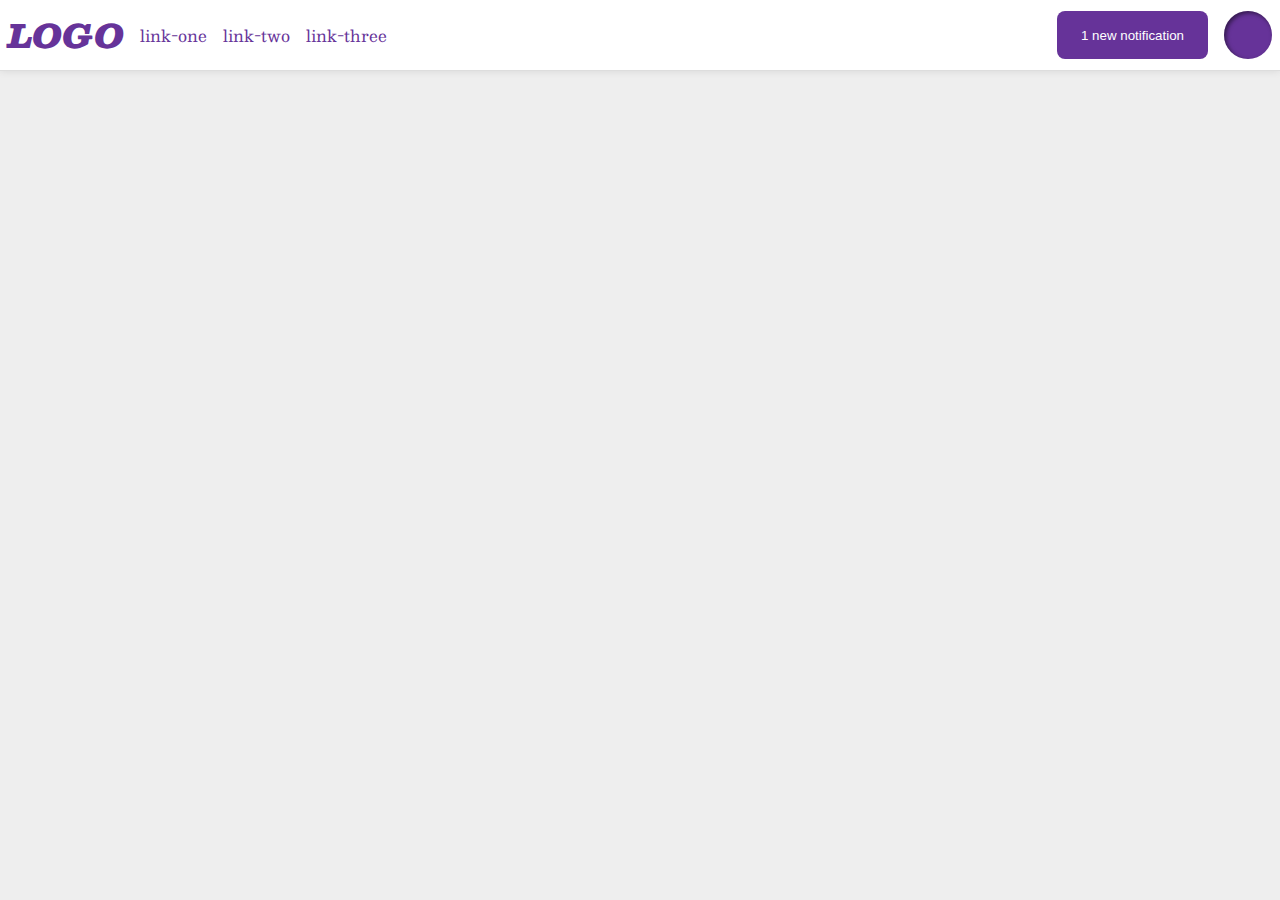
<file: flex/03-flex-header-2/index.html>
<!DOCTYPE html>
<html lang="en">
  <head>
    <meta charset="UTF-8">
    <meta http-equiv="X-UA-Compatible" content="IE=edge">
    <meta name="viewport" content="width=device-width, initial-scale=1.0">
    <title>Flex Header 2</title>
    <link rel="stylesheet" href="style.css">
  </head>
  <body>
    <div class="header">
      <div class="left-links">
        <div class="logo">
          LOGO
        </div>
        <ul class="links">
          <li><a href="https://google.com">link-one</a></li>
          <li><a href="https://google.com">link-two</a></li>
          <li><a href="https://google.com">link-three</a></li>
        </ul>
      </div>
      <div class="right-links">
        <button class="notifications">
          1 new notification
        </button>
        <div class="profile-image"></div>
      </div>
    </div>
  </body>
</html>
</file>
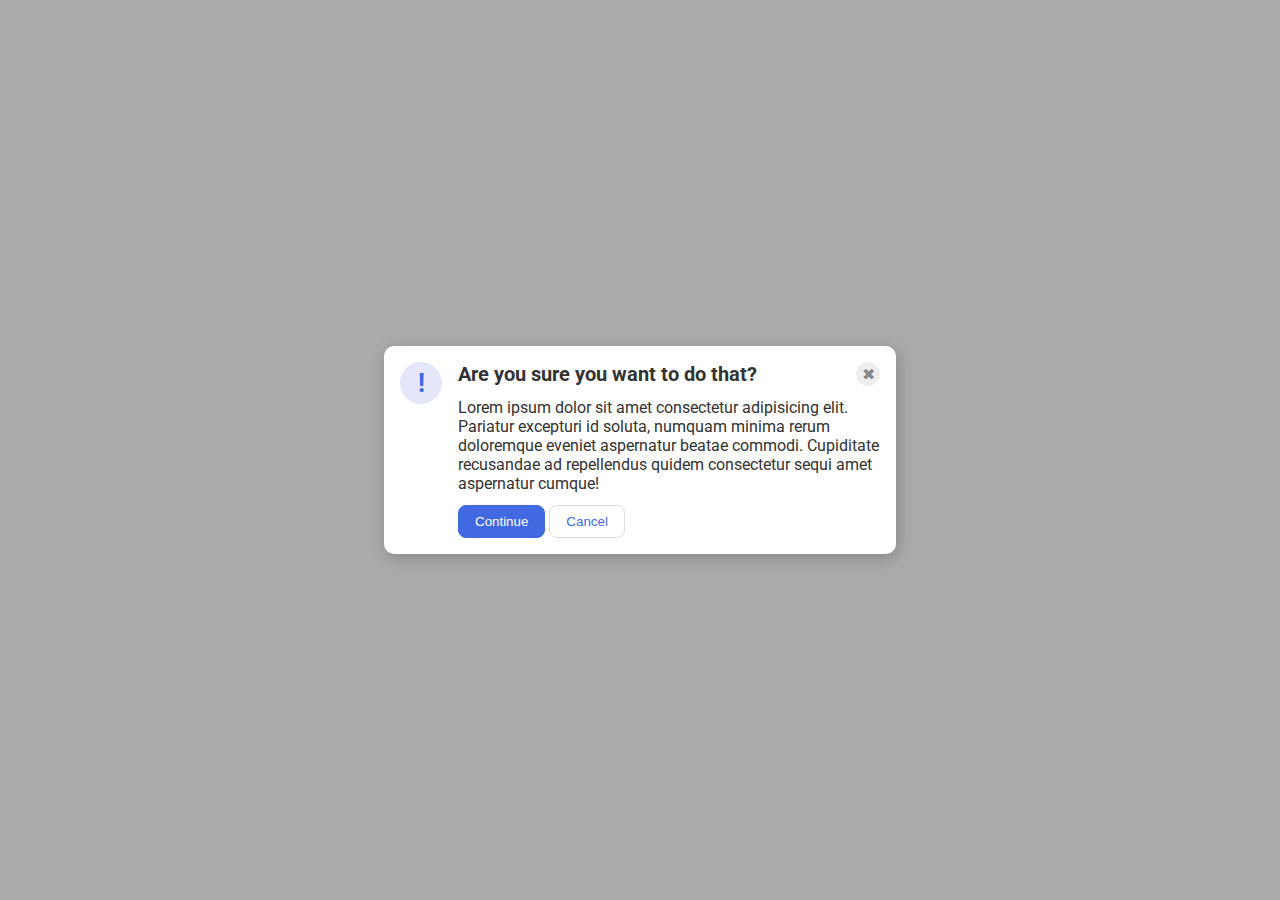
<file: flex/05-flex-modal/index.html>
<!DOCTYPE html>
<html lang="en">
  <head>
    <meta charset="UTF-8">
    <meta http-equiv="X-UA-Compatible" content="IE=edge">
    <meta name="viewport" content="width=device-width, initial-scale=1.0">
    <link rel="stylesheet" href="style.css">
    <title>Modal</title>
  </head>
  <body>
    <div class="modal">
      <div class="icon">!</div>
      <div class="container">
          <div class="header">Are you sure you want to do that?
          <button class="close-button">✖</button>
        </div>
        <div class="text">Lorem ipsum dolor sit amet consectetur adipisicing elit. Pariatur excepturi id soluta, numquam minima rerum doloremque eveniet aspernatur beatae commodi. Cupiditate recusandae ad repellendus quidem consectetur sequi amet aspernatur cumque!</div>
        <div class="buttons">
          <button class="continue">Continue</button>
          <button class="cancel">Cancel</button>
        </div>
      </div>
    </div>
  </body>
</html>
</file>
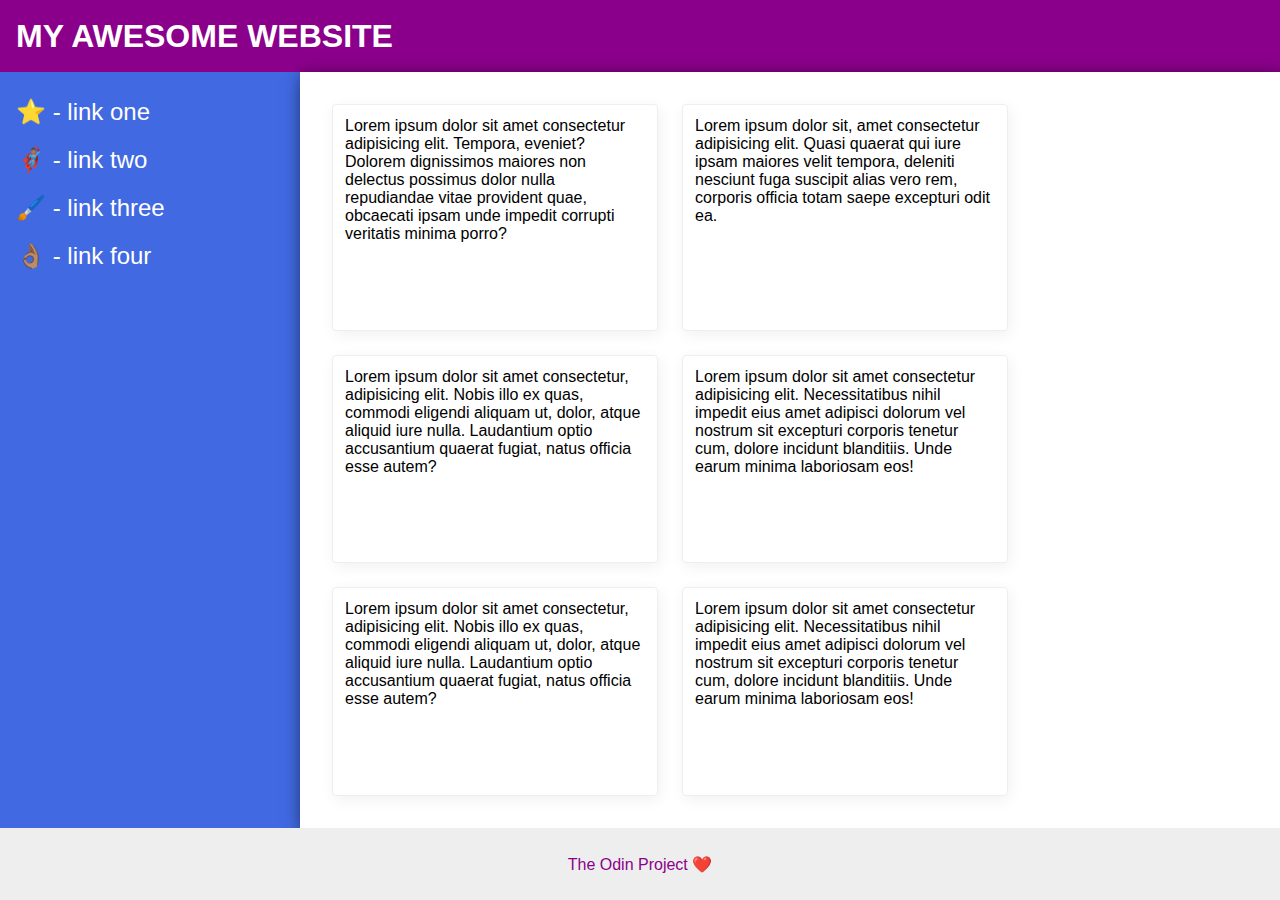
<file: flex/07-flex-layout-2/index.html>
<!DOCTYPE html>
<html lang="en">
  <head>
    <meta charset="UTF-8">
    <meta http-equiv="X-UA-Compatible" content="IE=edge">
    <meta name="viewport" content="width=device-width, initial-scale=1.0">
    <title>The Holy Grail</title>
    <link rel="stylesheet" href="style.css">
  </head>
  <body>
    <div class="header">
      MY AWESOME WEBSITE
    </div>
    </div>
    <div class="content-wrapper">
      <div class="sidebar">
        <ul>
          <li><a href="#">⭐ - link one</a></li>
          <li><a href="#">🦸🏽‍♂️ - link two</a></li>
          <li><a href="#">🖌️ - link three</a></li>
          <li><a href="#">👌🏽 - link four</a></li>
        </ul>
      </div>
      <div class="cards-wrapper">
        <div class="card">Lorem ipsum dolor sit amet consectetur adipisicing elit. Tempora, eveniet? Dolorem dignissimos maiores non delectus possimus dolor nulla repudiandae vitae provident quae, obcaecati ipsam unde impedit corrupti veritatis minima porro?</div>
        <div class="card">Lorem ipsum dolor sit, amet consectetur adipisicing elit. Quasi quaerat qui iure ipsam maiores velit tempora, deleniti nesciunt fuga suscipit alias vero rem, corporis officia totam saepe excepturi odit ea.</div>
        <div class="card">Lorem ipsum dolor sit amet consectetur, adipisicing elit. Nobis illo ex quas, commodi eligendi aliquam ut, dolor, atque aliquid iure nulla. Laudantium optio accusantium quaerat fugiat, natus officia esse autem?</div>
        <div class="card">Lorem ipsum dolor sit amet consectetur adipisicing elit. Necessitatibus nihil impedit eius amet adipisci dolorum vel nostrum sit excepturi corporis tenetur cum, dolore incidunt blanditiis. Unde earum minima laboriosam eos!</div>
        <div class="card">Lorem ipsum dolor sit amet consectetur, adipisicing elit. Nobis illo ex quas, commodi eligendi aliquam ut, dolor, atque aliquid iure nulla. Laudantium optio accusantium quaerat fugiat, natus officia esse autem?</div>
        <div class="card">Lorem ipsum dolor sit amet consectetur adipisicing elit. Necessitatibus nihil impedit eius amet adipisci dolorum vel nostrum sit excepturi corporis tenetur cum, dolore incidunt blanditiis. Unde earum minima laboriosam eos!</div>
      </div>
    </div>

    <div class="footer">
      The Odin Project ❤️
    </div>
  </body>
</html>
</file>
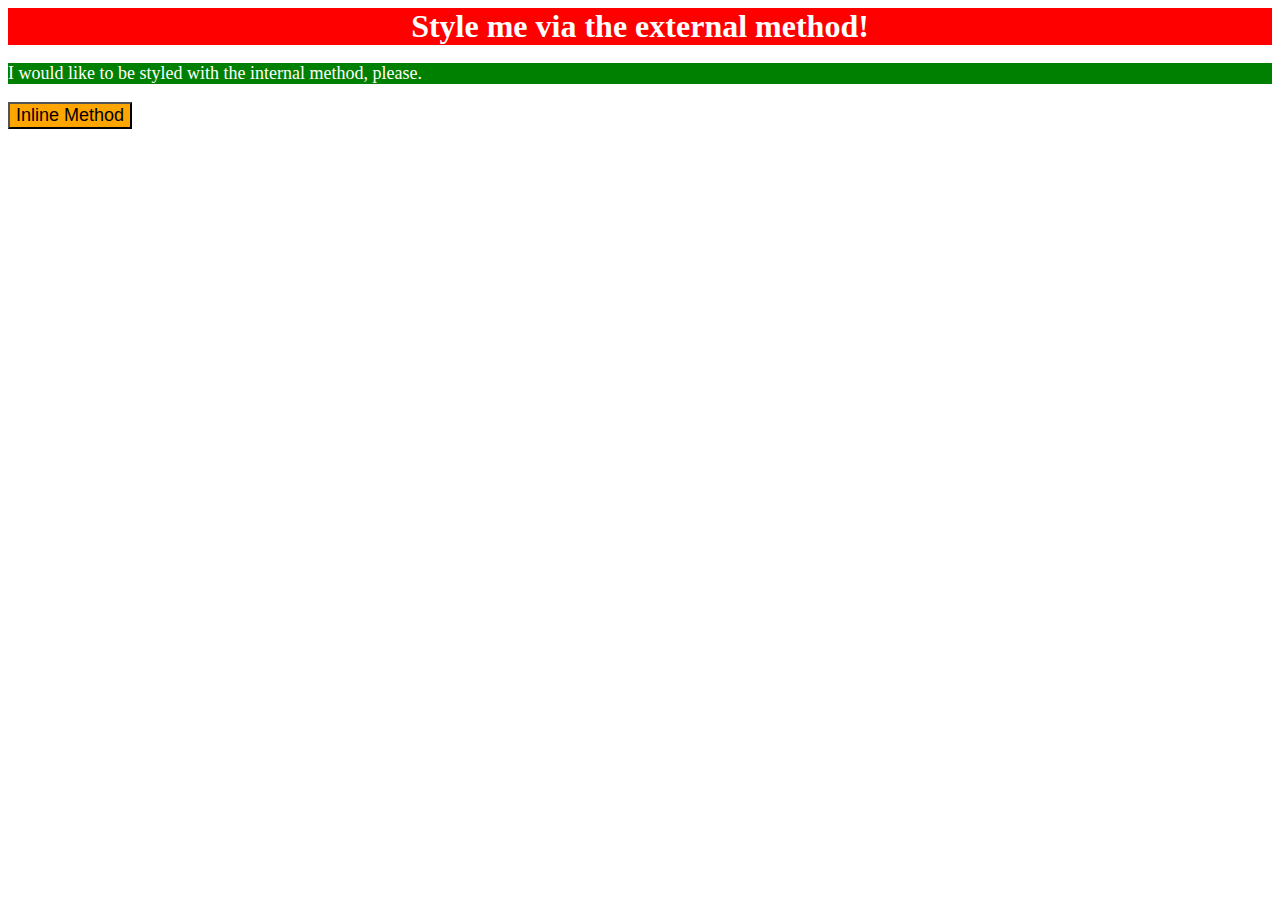
<file: foundations/01-css-methods/index.html>
<!DOCTYPE html>
<html lang="en">
  <head>
    <meta charset="UTF-8">
    <meta http-equiv="X-UA-Compatible" content="IE=edge">
    <meta name="viewport" content="width=device-width, initial-scale=1.0">
    <title>Methods for Adding CSS</title>
    <link rel="stylesheet" href="styles.css"> <!--styles.css for styling the div-->
    <style>
      p {
        color: white; 
        background-color: green;
        font-size: 18px; 
      }
    </style>
  </head>
  <body>
    <div>Style me via the external method!</div>
    <p>I would like to be styled with the internal method, please.</p>
    <button style="background-color: orange; font-size: 18px;">Inline Method</button>
  </body>
</html>
</file>
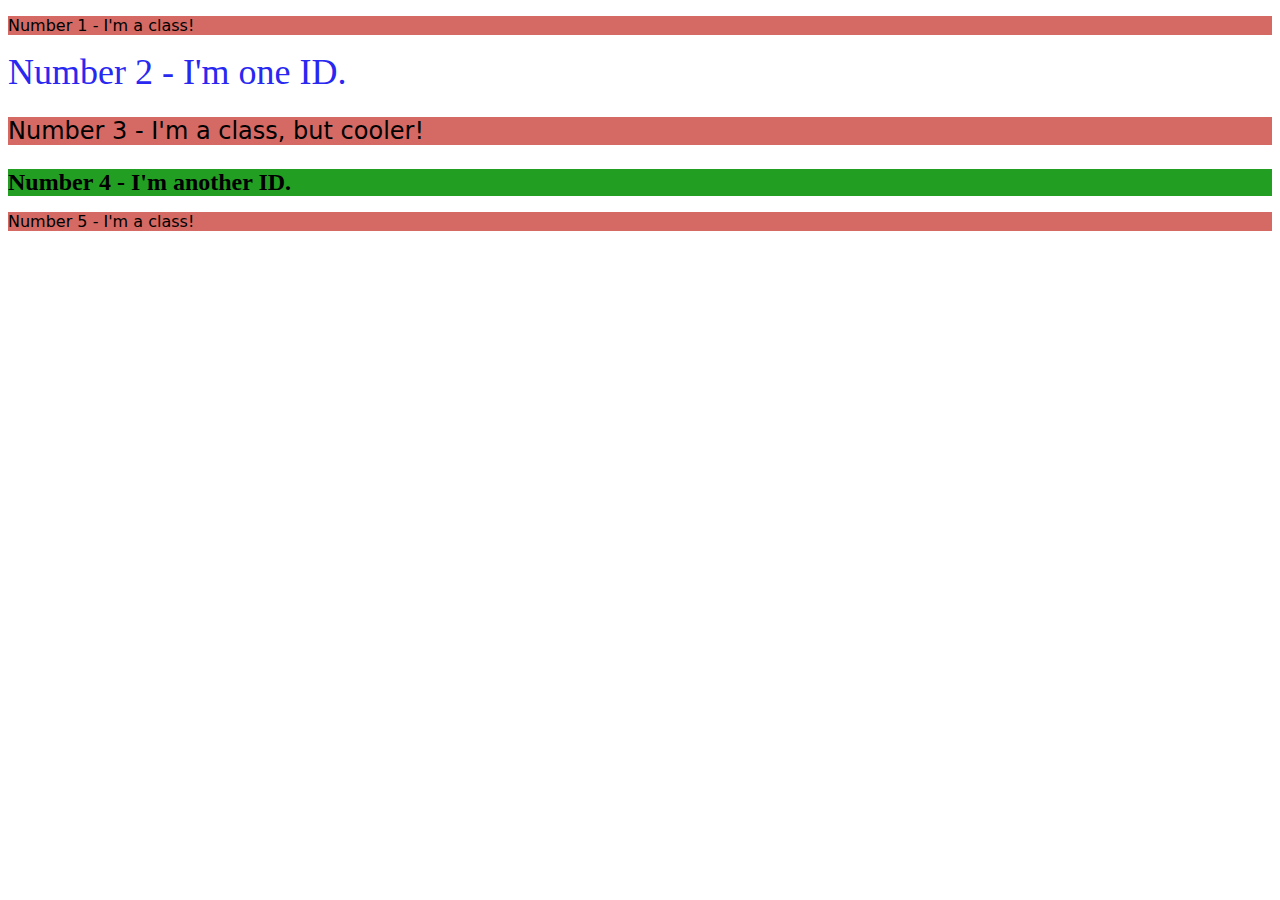
<file: foundations/02-class-id-selectors/index.html>
<!DOCTYPE html>
<html lang="en">
  <head>
    <meta charset="UTF-8">
    <meta http-equiv="X-UA-Compatible" content="IE=edge">
    <meta name="viewport" content="width=device-width, initial-scale=1.0">
    <title>Class and ID Selectors</title>
    <link rel="stylesheet" href="style.css">
  </head>
  <body>
    <p class="odd">Number 1 - I'm a class!</p>
    <div id="second">Number 2 - I'm one ID.</div>
    <p class="odd adjust-font-size">Number 3 - I'm a class, but cooler!</p>
    <div id="fourth" class="adjust-font-size">Number 4 - I'm another ID.</div>
    <p class="odd">Number 5 - I'm a class!</p>
  </body>
</html>
</file>
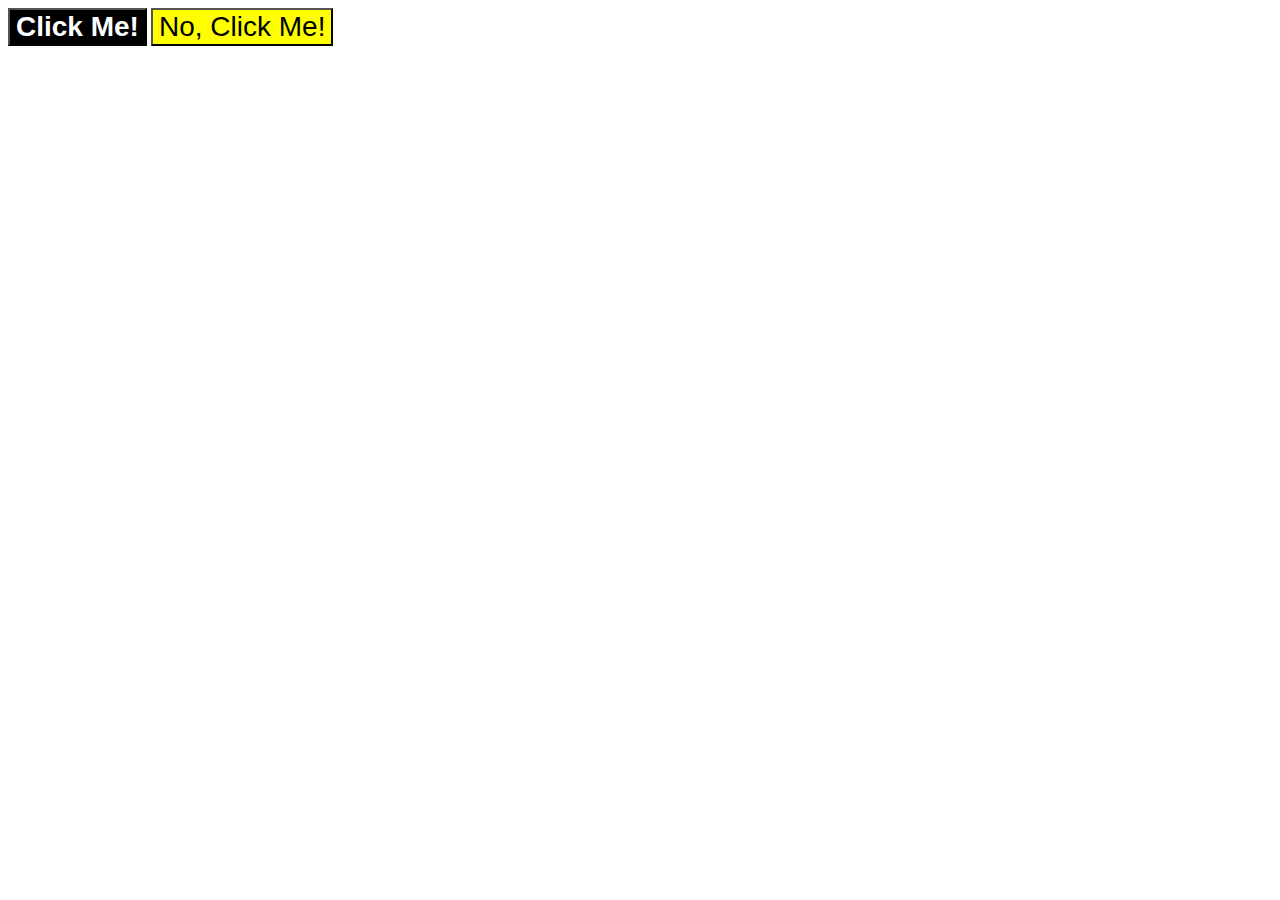
<file: foundations/03-grouping-selectors/index.html>
<!DOCTYPE html>
<html lang="en">
  <head>
    <meta charset="UTF-8">
    <meta http-equiv="X-UA-Compatible" content="IE=edge">
    <meta name="viewport" content="width=device-width, initial-scale=1.0">
    <title>Grouping Selectors</title>
    <link rel="stylesheet" href="style.css">
  </head>
  <body>
    <button class="left">Click Me!</button>
    <button class="right">No, Click Me!</button>
  </body>
</html>
</file>
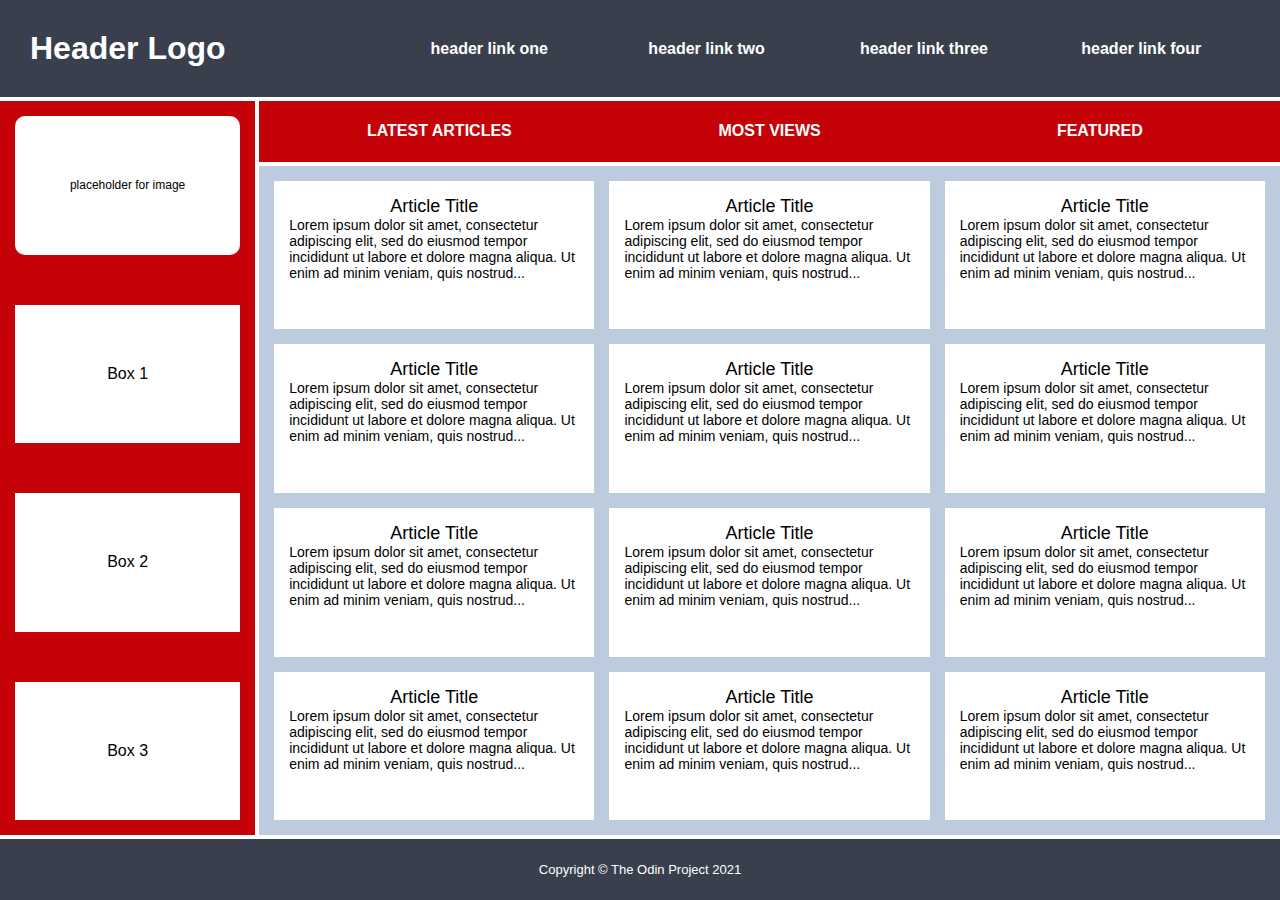
<file: grid/03-grid-layout-3/index.html>
<!DOCTYPE html>
<html lang="en">
  <head>
    <meta charset="UTF-8">
    <meta http-equiv="X-UA-Compatible" content="IE=edge">
    <meta name="viewport" content="width=device-width, initial-scale=1.0">
    <title>Holy Grail Mockup</title>
    <link rel="stylesheet" href="style.css">
  </head>
  <body>
    <div class="container">

      <div class="header">
        <div class="logo">Header Logo</div>
        <div class="menu">
          <ul>
            <li>header link one</li>
            <li>header link two</li>
            <li>header link three</li>
            <li>header link four</li>
          </ul>
        </div>
      </div>
      
      <div class="sidebar">
        <div class="photo">
          <p>placeholder for image</p>    
        </div>
        <div class="side-content">Box 1
        </div>
        <div class="side-content">Box 2
        </div>
        <div class="side-content">Box 3
        </div>
      </div>

      <div class="nav">
        <ul>
          <li>Latest Articles</li>
          <li>Most Views</li>
          <li>Featured</li>
        </ul>
      </div>

      <div class="article">
        <div class="card">
          <p class="title">Article Title</p>
          <p>Lorem ipsum dolor sit amet, consectetur adipiscing elit, sed do eiusmod tempor incididunt ut labore et dolore magna aliqua. Ut enim ad minim veniam, quis nostrud...</p>
        </div>
        <div class="card">
          <p class="title">Article Title</p>
          <p>Lorem ipsum dolor sit amet, consectetur adipiscing elit, sed do eiusmod tempor incididunt ut labore et dolore magna aliqua. Ut enim ad minim veniam, quis nostrud...</p>
        </div>
        <div class="card">
          <p class="title">Article Title</p>
          <p>Lorem ipsum dolor sit amet, consectetur adipiscing elit, sed do eiusmod tempor incididunt ut labore et dolore magna aliqua. Ut enim ad minim veniam, quis nostrud...</p>
        </div>
        <div class="card">
          <p class="title">Article Title</p>
          <p>Lorem ipsum dolor sit amet, consectetur adipiscing elit, sed do eiusmod tempor incididunt ut labore et dolore magna aliqua. Ut enim ad minim veniam, quis nostrud...</p>
        </div>
        <div class="card">
          <p class="title">Article Title</p>
          <p>Lorem ipsum dolor sit amet, consectetur adipiscing elit, sed do eiusmod tempor incididunt ut labore et dolore magna aliqua. Ut enim ad minim veniam, quis nostrud...</p>
        </div>
        <div class="card">
          <p class="title">Article Title</p>
          <p>Lorem ipsum dolor sit amet, consectetur adipiscing elit, sed do eiusmod tempor incididunt ut labore et dolore magna aliqua. Ut enim ad minim veniam, quis nostrud...</p>
        </div>
        <div class="card">
          <p class="title">Article Title</p>
          <p>Lorem ipsum dolor sit amet, consectetur adipiscing elit, sed do eiusmod tempor incididunt ut labore et dolore magna aliqua. Ut enim ad minim veniam, quis nostrud...</p>
        </div>
        <div class="card">
          <p class="title">Article Title</p>
          <p>Lorem ipsum dolor sit amet, consectetur adipiscing elit, sed do eiusmod tempor incididunt ut labore et dolore magna aliqua. Ut enim ad minim veniam, quis nostrud...</p>
        </div>
        <div class="card">
          <p class="title">Article Title</p>
          <p>Lorem ipsum dolor sit amet, consectetur adipiscing elit, sed do eiusmod tempor incididunt ut labore et dolore magna aliqua. Ut enim ad minim veniam, quis nostrud...</p>
        </div>
        <div class="card">
          <p class="title">Article Title</p>
          <p>Lorem ipsum dolor sit amet, consectetur adipiscing elit, sed do eiusmod tempor incididunt ut labore et dolore magna aliqua. Ut enim ad minim veniam, quis nostrud...</p>
        </div>
        <div class="card">
          <p class="title">Article Title</p>
          <p>Lorem ipsum dolor sit amet, consectetur adipiscing elit, sed do eiusmod tempor incididunt ut labore et dolore magna aliqua. Ut enim ad minim veniam, quis nostrud...</p>
        </div>
        <div class="card">
          <p class="title">Article Title</p>
          <p>Lorem ipsum dolor sit amet, consectetur adipiscing elit, sed do eiusmod tempor incididunt ut labore et dolore magna aliqua. Ut enim ad minim veniam, quis nostrud...</p>
        </div>
      </div>

      <div class="footer">
        <p>Copyright © The Odin Project 2021</p>
      </div>
      
    </div>
  </body>
</html>
</file>
<file: flex/03-flex-header-2/style.css>
/* this is some magical font-importing.  
you'll learn about it later. */
@import url('https://fonts.googleapis.com/css2?family=Besley:ital,wght@0,400;1,900&display=swap');

body {
  margin: 0;
  background: #eee;
  font-family: Besley, serif;
}

.header {
  background: white;
  border-bottom: 1px solid #ddd;
  box-shadow: 0 0 8px rgba(0,0,0,.1);
  display: flex;
  align-items: center;
  padding: 8px;
  gap: 16px;
  justify-content: space-between;
}

.profile-image {
  background: rebeccapurple;
  box-shadow: inset 2px 2px 4px rgba(0,0,0,.5);
  border-radius: 50%;
  width: 48px;
  height: 48px;
}

.logo {
  color: rebeccapurple;
  font-size: 32px;
  font-weight: 900;
  font-style: italic;
}

button {
  border: none;
  border-radius: 8px;
  background: rebeccapurple;
  color: white;
  padding: 8px 24px;
}

a {
  /* this removes the line under our links */
  text-decoration: none;
  color: rebeccapurple;
}

ul {
  list-style-type: none;
  padding: 0;
  margin: 0;
}
.left-links, 
.header .links, 
.right-links {
  display: flex;
  gap: 16px;
}

.left-links {
  align-items: center;
}

/*alternatively, could have made ul a flex container instead of adding a class but both work clearly */
</file>
<file: flex/05-flex-modal/style.css>
@import url('https://fonts.googleapis.com/css2?family=Roboto:wght@400;700&display=swap');

html, body {
  height: 100%;
}

body {
  font-family: Roboto, sans-serif;
  margin: 0;
  background: #aaa;
  color: #333;
  /* I'll give you this one for free lol */
  display: flex;
  align-items: center;
  justify-content: center;
}

.modal {
  background: white;
  width: 480px;
  border-radius: 10px;
  box-shadow: 2px 4px 16px rgba(0,0,0,.2);
  display: flex;
  padding: 16px;
  gap: 16px;
}

.icon {
  color: royalblue;
  font-size: 26px;
  font-weight: 700;
  background: lavender;
  width: 42px;
  height: 42px;
  border-radius: 50%;
  display: flex;
  align-items: center;
  justify-content: center;
  flex: 0 0 auto;
}

.close-button {
  background: #eee;
  border-radius: 50%;
  color: #888;
  font-weight: 400;
  font-size: 16px;
  height: 24px;
  width: 24px;
  display: flex;
  align-items: center;
  justify-content: center;
  border: 1px solid #eee;
  padding: 0;
}

button {
  cursor: pointer;
  padding: 8px 16px;
  border-radius: 8px;
}

button.continue {
  background: royalblue;
  border: 1px solid royalblue;
  color: white;
}

button.cancel {
  background: white;
  border: 1px solid #ddd;
  color: royalblue;
}

.container {
  display: flex;
  flex-flow: column wrap;
  gap: 12px;
}

.header {
  display: flex;
  justify-content: space-between;
  font-size: 20px; 
  font-weight: 700;
}
</file>
<file: flex/07-flex-layout-2/style.css>
body {
  font-family: -apple-system, BlinkMacSystemFont, 'Segoe UI', Roboto, Oxygen, Ubuntu, Cantarell, 'Open Sans', 'Helvetica Neue', sans-serif;
  margin: 0;
  min-height: 100vh;
  display: flex;
  flex-direction: column;
  justify-content: space-between;
}

.header {
  font-size: 32px;
  font-weight: 900;
  box-sizing: border-box;
  height: 72px;
  display: flex;
  align-items: center;
  background: darkmagenta;
  color: white;
  padding: 16px;
}

.footer {
  display: flex;
  height: 72px;
  background: #eee;
  justify-content: center;
  align-items: center;
  color: darkmagenta;
}

ul a {
  text-decoration: none;
  color:white;
  font-size: 24px;
}
ul {
  list-style-type: none;
  line-height: 2;
  padding: 16px;
  margin: 0;
}
.content-wrapper {
  display: flex;
  flex: 1;
}

.sidebar {
  width: 300px;
  background: royalblue;
  box-sizing: border-box;
  flex-shrink: 0;
}

.card {
  border: 1px solid #eee;
  box-shadow: 2px 4px 16px rgba(0,0,0,.06);
  border-radius: 4px;
  padding: 12px;
  max-width: 300px;
}

.cards-wrapper {
  box-shadow: 2px 4px 16px rgba(0,0,0,.6);
  display: flex;
  padding: 32px;
  gap: 24px;
  flex-wrap: wrap;
}
</file>
<file: foundations/01-css-methods/styles.css>
div {
    color: white;
    background-color: red;
    font-size: 32px; 
    text-align: center;
    font-weight: bold; 
}
</file>
<file: foundations/02-class-id-selectors/style.css>
.odd {
    background-color: rgb(212, 106, 99);
    font-family: Verdana, "DejaVu Sans", sans-serif;
}
.adjust-font-size {
    font-size: 24px; 
}
#second {
    color: rgb(40, 40, 241); 
    font-size: 36px;
}
#fourth {
    background-color: rgb(34, 159, 34);
    font-weight: 900; 
}
</file>
<file: foundations/03-grouping-selectors/style.css>
.left, 
.right {
    font-size: 28px; 
    font-family: Helvetica, "Times New Roman", sans-serif; 
}
.left {
    background-color: #000000;
    color: white; 
    font-weight: bold; 
}

.right {
    background-color: rgb(255, 255, 0);
}
</file>
<file: grid/03-grid-layout-3/style.css>
* {
  margin: 0;
  padding: 0;
}

.container {
  width: 100%; 
  height: 100vh;
  text-align: center;
  display: grid;
  grid-template-columns: 1fr 4fr;
  grid-template-rows: 1fr 1fr 11fr 1fr;
  gap: 4px;
}

.container div {
  padding: 15px;
  font-size: 32px;
  font-family: Helvetica;
  font-weight: bold;
  color: white;
}


.header {
  background-color: #393f4d;
  grid-column: 1 / -1;
  grid-row: 1 / 2;
  display: grid; 
  grid-template-columns: max-content 1fr;
  align-items: center;
  gap: 10%;
}

.menu ul,
.menu li {
  font-size: 16px;
  list-style: none;
}

.menu > ul {
  display: grid; 
  grid-template-columns: repeat(4, 1fr);
}

.sidebar {
  background-color: #C50208;
  grid-column: 1 / 2;
  grid-row: 2 / span 2;
  display: grid;
  grid-template-rows: repeat(4, 1fr);
  gap: 50px; 
}

.sidebar .photo {
  background-color: white;
  color: black;
  font-size: 12px;
  font-weight: normal;
  border-radius: 10px;
  display: grid;
  align-items: center;
}


.sidebar .side-content {
  background-color: white;
  color: black;
  font-size: 16px;
  font-weight: normal;
  display: grid;
  align-items: center;
}

.nav {
  background-color: #C50208;
  grid-column: 2 / -1; 
  grid-row: 2 / 3;
  display: grid;
  align-items: center;
}

.nav ul {
  display: grid;
  grid-template-columns: repeat(3, 1fr);
  grid-template-rows: 1fr;
}

.nav ul li {
  font-size: 16px;
  text-transform: uppercase;
  list-style: none;
}

.article {
  background-color: #bccbde;
  grid-column: 2 / -1;
  grid-row: 3 / 4;
  display: grid; 
  grid-template-columns: repeat(auto-fit, minmax(250px, 1fr));
  gap: 15px;
}

.article p {
  font-size: 18px;
  font-family: sans-serif;
  color: white;
  text-align: left;
}

.article .card {
  background-color: #FFFFFF;
  color: black;
  text-align: center;
}

.card p {
  color: black;
  font-weight: normal;
  font-size: 14px;
}

.card .title {
  font-size: 18px;
  text-align: center;
}

.footer {
  background-color: #393f4d;
  grid-column: 1 / -1;
  grid-row: 4 / 5;
  display: grid; 
  align-items: center;
}

.footer p {
  font-size: 13px;
  font-weight: normal;
}
</file>
